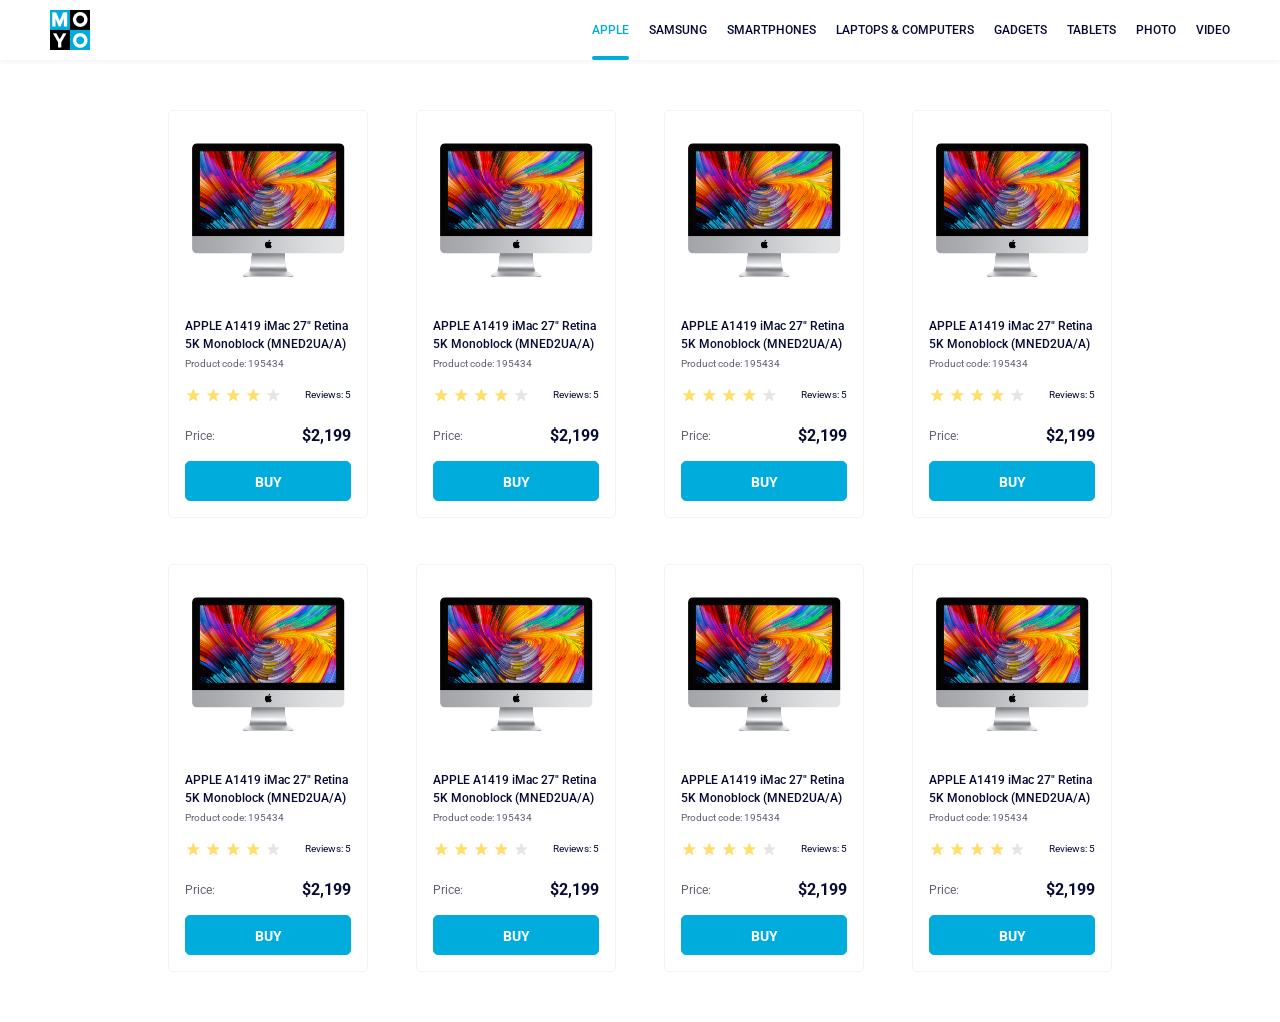
<file: index.html>
<!doctype html><html lang="en"><head><meta charset="utf-8"><meta name="viewport" content="width=device-width, initial-scale=1.0"><title>Catalog</title><link rel="preconnect" href="https://fonts.googleapis.com"><link rel="stylesheet" href="index.a3ff157d.css"><link href="https://fonts.googleapis.com/css2?family=Roboto:ital,wght@0,100;0,300;0,400;0,500;0,700;0,900;1,100;1,300;1,400;1,500;1,700;1,900&display=swap" rel="stylesheet"></head><body>  <header> <a href="#"> <img class="logo" src="logo.eddae0ff.png" alt="Moyo logo"> </a> <nav class="navbar"> <ul class="list"> <li> <a href="#" class="is-active"> APPLE </a> </li> <li> <a href="#" class="nav-link"> SAMSUNG </a> </li> <li> <a href="#" class="nav-link"> SMARTPHONES </a> </li> <li> <a href="#" data-qa="nav-hover" class="nav-link"> LAPTOPS & COMPUTERS </a> </li> <li> <a href="#" class="nav-link"> GADGETS </a> </li> <li> <a href="#" class="nav-link"> TABLETS </a> </li> <li> <a href="#" class="nav-link"> PHOTO </a> </li> <li> <a href="#" class="nav-link"> VIDEO </a> </li> </ul> </nav> </header>  <main>  <div class="card"> <div class="card__top"> <img class="card__image" src="imac.202c52ff.jpeg" alt="imac-photo"> </div> <div class="card__bottom"> <div class="product-name"> APPLE A1419 iMac 27" Retina 5K Monoblock (MNED2UA/A) </div> Product code: 195434 <div class="stars-reviews"> <div class="stars"> <div class="stars_star"></div> <div class="stars_star"></div> <div class="stars_star"></div> <div class="stars_star"></div> <div class="stars_star"></div> </div> <div class="reviews">Reviews: 5</div> </div> <div class="price"> Price: <div class="price-cost">$2,199</div> </div> <a href="#" data-qa="card-hover" class="button"> BUY </a> </div> </div>   <div class="card" data-qa="card"> <div class="card__top"> <img class="card__image" src="imac.202c52ff.jpeg" alt="imac-photo"> </div> <div class="card__bottom"> <div class="product-name"> APPLE A1419 iMac 27" Retina 5K Monoblock (MNED2UA/A) </div> Product code: 195434 <div class="stars-reviews"> <div class="stars"> <div class="stars_star"></div> <div class="stars_star"></div> <div class="stars_star"></div> <div class="stars_star"></div> <div class="stars_star"></div> </div> <div class="reviews">Reviews: 5</div> </div> <div class="price"> Price: <div class="price-cost">$2,199</div> </div> <a href="#" class="button"> BUY </a> </div> </div>   <div class="card"> <div class="card__top"> <img class="card__image" src="imac.202c52ff.jpeg" alt="imac-photo"> </div> <div class="card__bottom"> <div class="product-name"> APPLE A1419 iMac 27" Retina 5K Monoblock (MNED2UA/A) </div> Product code: 195434 <div class="stars-reviews"> <div class="stars"> <div class="stars_star"></div> <div class="stars_star"></div> <div class="stars_star"></div> <div class="stars_star"></div> <div class="stars_star"></div> </div> <div class="reviews">Reviews: 5</div> </div> <div class="price"> Price: <div class="price-cost">$2,199</div> </div> <a href="#" class="button"> BUY </a> </div> </div>   <div class="card"> <div class="card__top"> <img class="card__image" src="imac.202c52ff.jpeg" alt="imac-photo"> </div> <div class="card__bottom"> <div class="product-name"> APPLE A1419 iMac 27" Retina 5K Monoblock (MNED2UA/A) </div> Product code: 195434 <div class="stars-reviews"> <div class="stars"> <div class="stars_star"></div> <div class="stars_star"></div> <div class="stars_star"></div> <div class="stars_star"></div> <div class="stars_star"></div> </div> <div class="reviews">Reviews: 5</div> </div> <div class="price"> Price: <div class="price-cost">$2,199</div> </div> <a href="#" class="button"> BUY </a> </div> </div>   <div class="card"> <div class="card__top"> <img class="card__image" src="imac.202c52ff.jpeg" alt="imac-photo"> </div> <div class="card__bottom"> <div class="product-name"> APPLE A1419 iMac 27" Retina 5K Monoblock (MNED2UA/A) </div> Product code: 195434 <div class="stars-reviews"> <div class="stars"> <div class="stars_star"></div> <div class="stars_star"></div> <div class="stars_star"></div> <div class="stars_star"></div> <div class="stars_star"></div> </div> <div class="reviews">Reviews: 5</div> </div> <div class="price"> Price: <div class="price-cost">$2,199</div> </div> <a href="#" class="button"> BUY </a> </div> </div>   <div class="card"> <div class="card__top"> <img class="card__image" src="imac.202c52ff.jpeg" alt="imac-photo"> </div> <div class="card__bottom"> <div class="product-name"> APPLE A1419 iMac 27" Retina 5K Monoblock (MNED2UA/A) </div> Product code: 195434 <div class="stars-reviews"> <div class="stars"> <div class="stars_star"></div> <div class="stars_star"></div> <div class="stars_star"></div> <div class="stars_star"></div> <div class="stars_star"></div> </div> <div class="reviews">Reviews: 5</div> </div> <div class="price"> Price: <div class="price-cost">$2,199</div> </div> <a href="#" class="button"> BUY </a> </div> </div>   <div class="card"> <div class="card__top"> <img class="card__image" src="imac.202c52ff.jpeg" alt="imac-photo"> </div> <div class="card__bottom"> <div class="product-name"> APPLE A1419 iMac 27" Retina 5K Monoblock (MNED2UA/A) </div> Product code: 195434 <div class="stars-reviews"> <div class="stars"> <div class="stars_star"></div> <div class="stars_star"></div> <div class="stars_star"></div> <div class="stars_star"></div> <div class="stars_star"></div> </div> <div class="reviews">Reviews: 5</div> </div> <div class="price"> Price: <div class="price-cost">$2,199</div> </div> <a href="#" class="button"> BUY </a> </div> </div>   <div class="card"> <div class="card__top"> <img class="card__image" src="imac.202c52ff.jpeg" alt="imac-photo"> </div> <div class="card__bottom"> <div class="product-name"> APPLE A1419 iMac 27" Retina 5K Monoblock (MNED2UA/A) </div> Product code: 195434 <div class="stars-reviews"> <div class="stars"> <div class="stars_star"></div> <div class="stars_star"></div> <div class="stars_star"></div> <div class="stars_star"></div> <div class="stars_star"></div> </div> <div class="reviews">Reviews: 5</div> </div> <div class="price"> Price: <div class="price-cost">$2,199</div> </div> <a href="#" class="button"> BUY </a> </div> </div>  </main> </body></html>
</file>
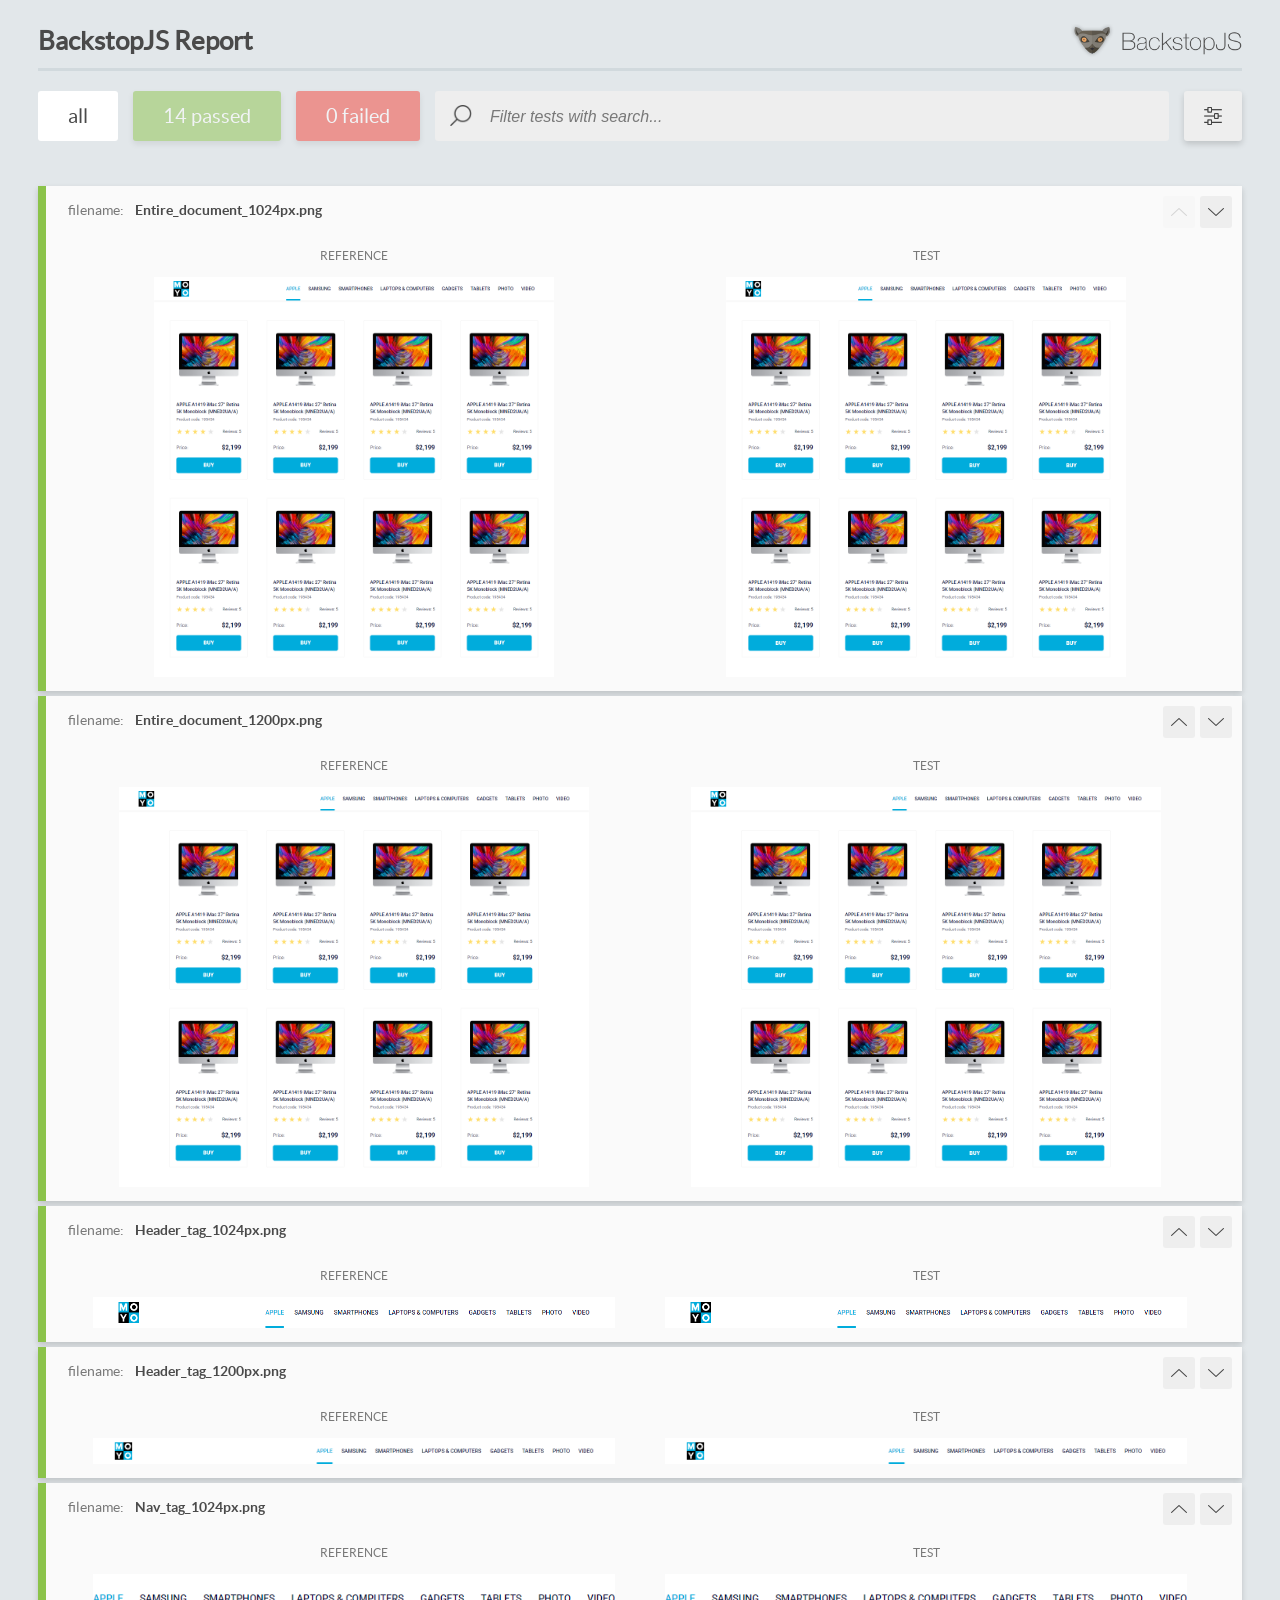
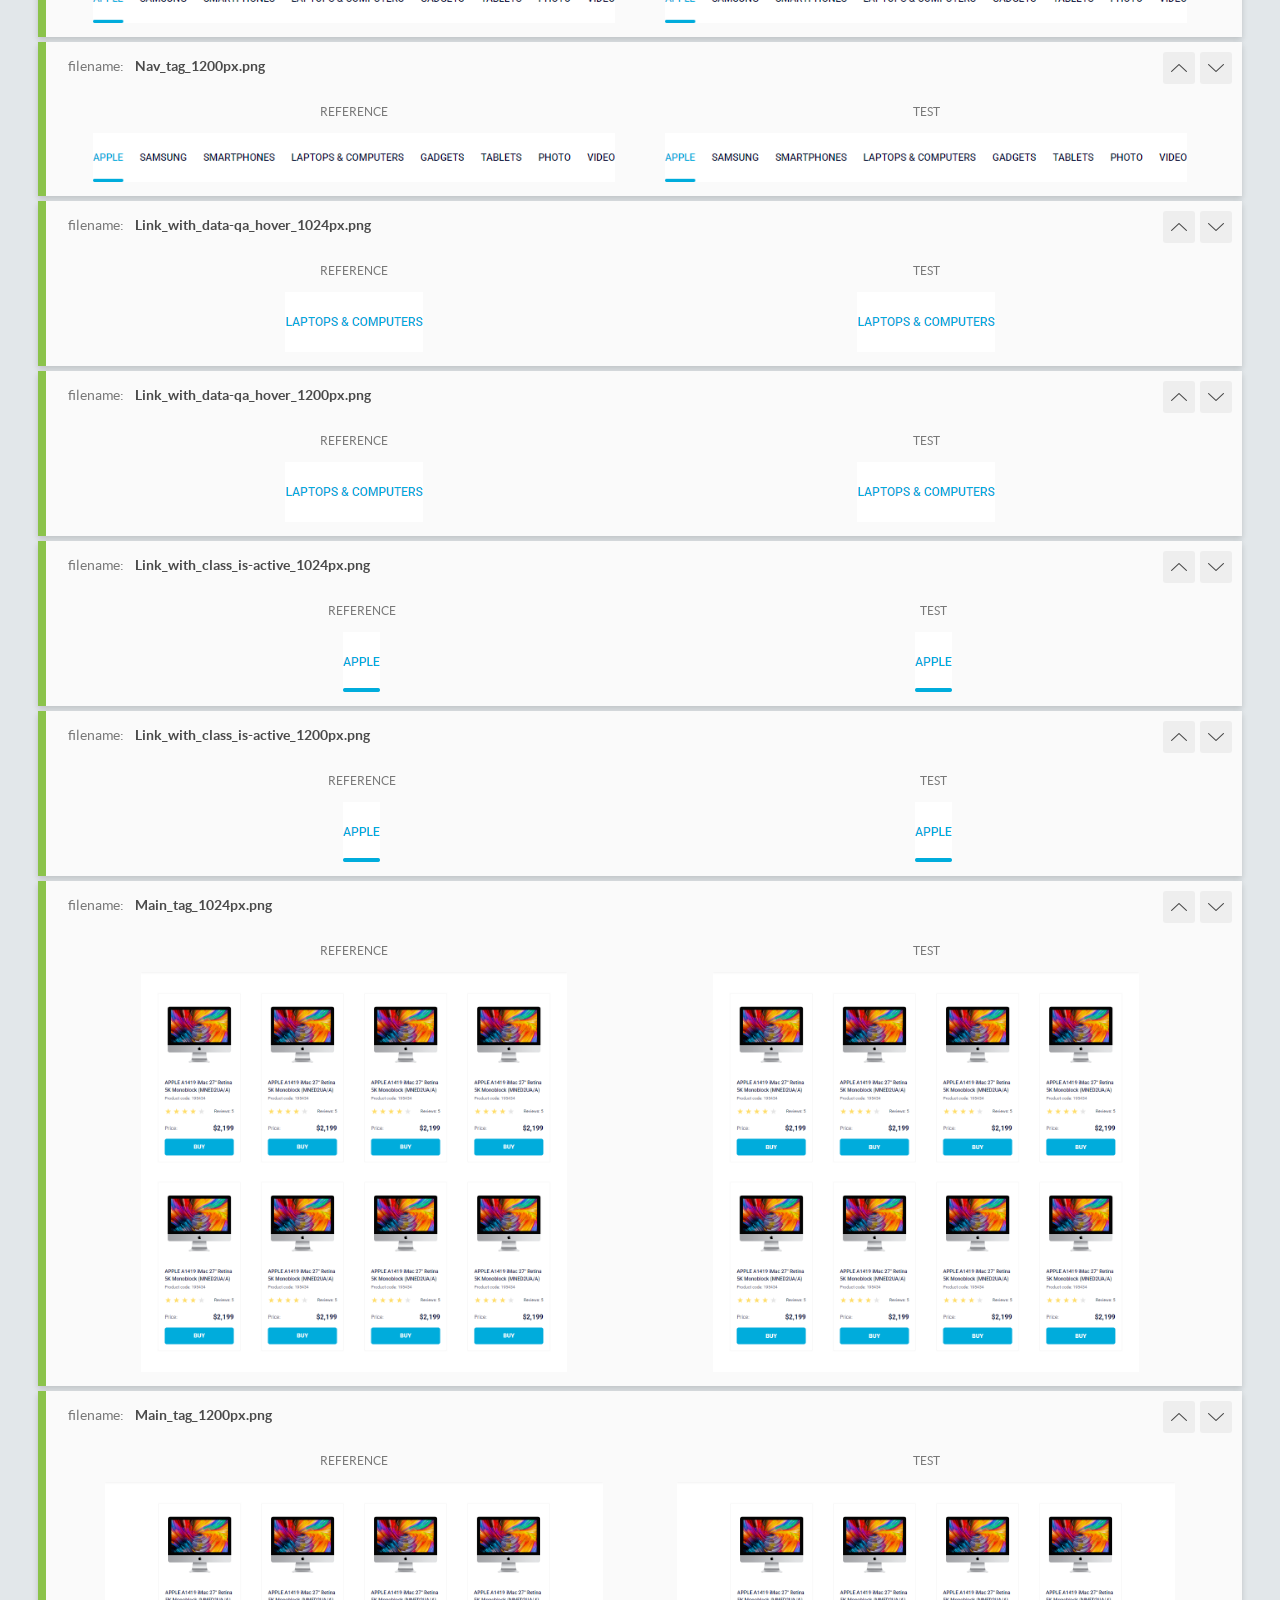
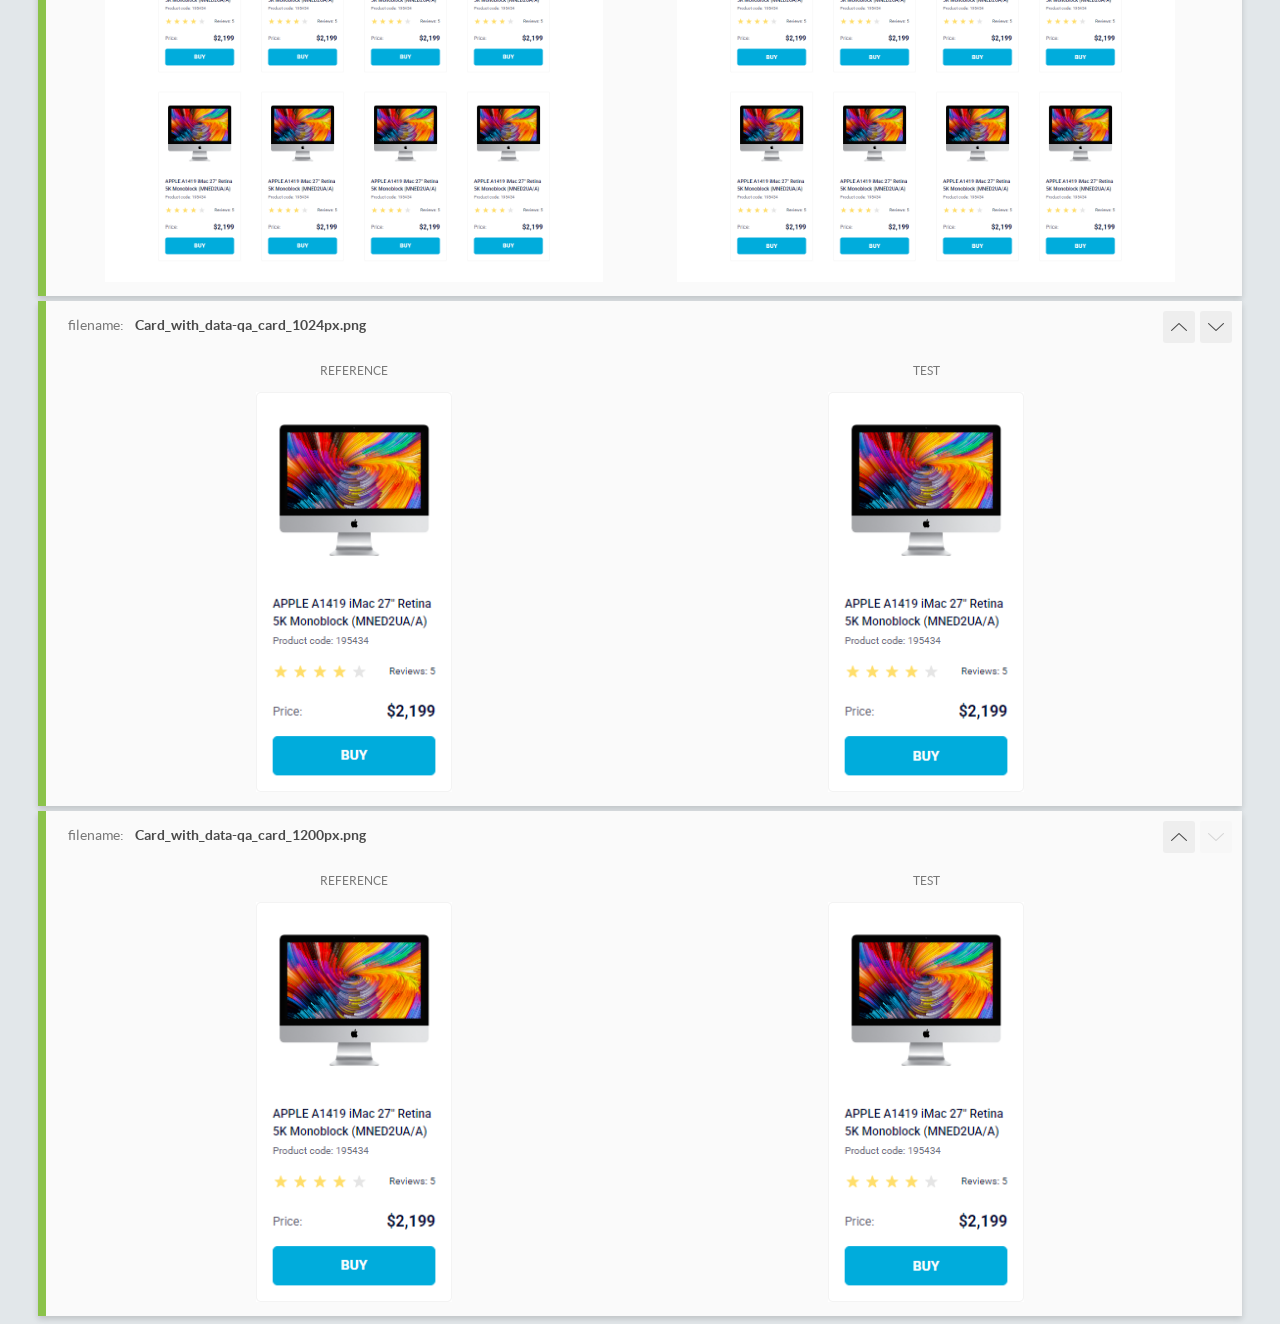
<file: report/html_report/index.html>
<!DOCTYPE html>
<html>
  <head>
    <meta charset="utf-8">
    <!-- Disable Cache -->
    <meta http-equiv="Cache-Control" content="no-cache, no-store, must-revalidate">
    <meta http-equiv="Pragma" content="no-cache">
    <meta http-equiv="Expires" content="0">

    <title>BackstopJS Report</title>

    <style>
      @font-face {
          font-family: 'latoregular';
          src: url('./assets/fonts/lato-regular-webfont.woff2') format('woff2'),
              url('./assets/fonts/lato-regular-webfont.woff') format('woff');
          font-weight: 400;
          font-style: normal;
      }
      @font-face {
          font-family: 'latobold';
          src: url('./assets/fonts/lato-bold-webfont.woff2') format('woff2'),
              url('./assets/fonts/lato-bold-webfont.woff') format('woff');
          font-weight: 700;
          font-style: normal;
      }

      .ReactModal__Body--open {
          overflow: hidden;
      }
      .ReactModal__Body--open .header {
        display: none;
      }

    </style>
  </head>
  <body style="background-color: #E2E7EA">
    <div id="root">

    </div>
    <script>
      function report (report) { // eslint-disable-line no-unused-vars
        window.tests = report;
      }
    </script>
    <script src="config.js"></script>
    <script src="index_bundle.js"></script>
  </body>
</html>
</file>
<file: index.a3ff157d.css>
body{margin:0}header{flex-direction:row;justify-content:space-between;height:60px;padding:0 50px;font-family:Roboto,sans-serif;font-size:12px;font-weight:500;display:flex;box-shadow:0 2px 4px #0000000d}.logo{width:40px;height:40px;margin:10px 0}.navbar{align-items:center;max-height:60px;display:flex}.list{flex-direction:row;justify-content:center;align-items:center;gap:20px;min-height:60px;padding-left:0;text-decoration:none;list-style:none;display:flex}.nav-link{color:#060b35;line-height:60px;text-decoration:none}.nav-link:hover{color:#00acdc}.is-active{color:#00acdc;line-height:60px;text-decoration:none;display:grid;position:relative}.is-active:after{content:"";background-color:#00acdc;border-radius:8px;width:100%;height:4px;position:absolute;bottom:0;left:0}.card{color:#616070;box-sizing:border-box;background-color:#fff;border:1px solid #f3f3f3;border-radius:5px;width:200px;font-family:Roboto,sans-serif;font-size:10px;font-weight:400;line-height:14px;transition:transform .3s}.card__top{width:160px;height:134px;margin:32px 19px 40px}.card__image{width:100%;height:100%}.card__bottom{margin:0 16px 16px}.product-name{color:#060b35;text-align:left;margin-bottom:4px;font-size:12px;font-weight:500;line-height:18px}.card:hover{transform:scale(1.2)}.card:hover .product-name{color:#34568b}.stars-reviews{color:#060b35;text-align:right;flex-direction:row;justify-content:space-between;height:16px;margin-top:16px;display:flex}.stars{flex-direction:row;display:flex}.stars_star{background-image:url(star-active.edda4c43.svg);background-position:50%;background-repeat:no-repeat;width:16px;height:16px;margin-right:4px;display:block}.stars>:nth-child(5){background-image:url(star.822d561e.svg);background-position:50%;background-repeat:no-repeat}.reviews{width:53px;margin-top:1px}.price{flex-direction:row;justify-content:space-between;margin-top:24px;margin-bottom:16px;font-size:12px;font-weight:400;line-height:18px;display:flex}.price-cost{color:#060b35;text-align:right;font-size:16px;font-weight:700;line-height:18px}.button{color:#fff;text-align:center;background-color:#00acdc;border:1px solid #00acdc;border-radius:5px;width:164px;height:38px;font-size:14px;font-weight:700;line-height:40px;text-decoration:none;display:block}.button:hover{color:#00acdc;background-color:#fff}main{grid-template-columns:repeat(1,200px);justify-content:center;gap:46px 48px;padding:50px 40px;display:grid}@media (width>=488px){main{grid-template-columns:repeat(2,200px)}}@media (width>=768px){main{grid-template-columns:repeat(3,200px)}}@media (width>=1024px){main{grid-template-columns:repeat(4,200px)}}
/*# sourceMappingURL=index.a3ff157d.css.map */
</file>
